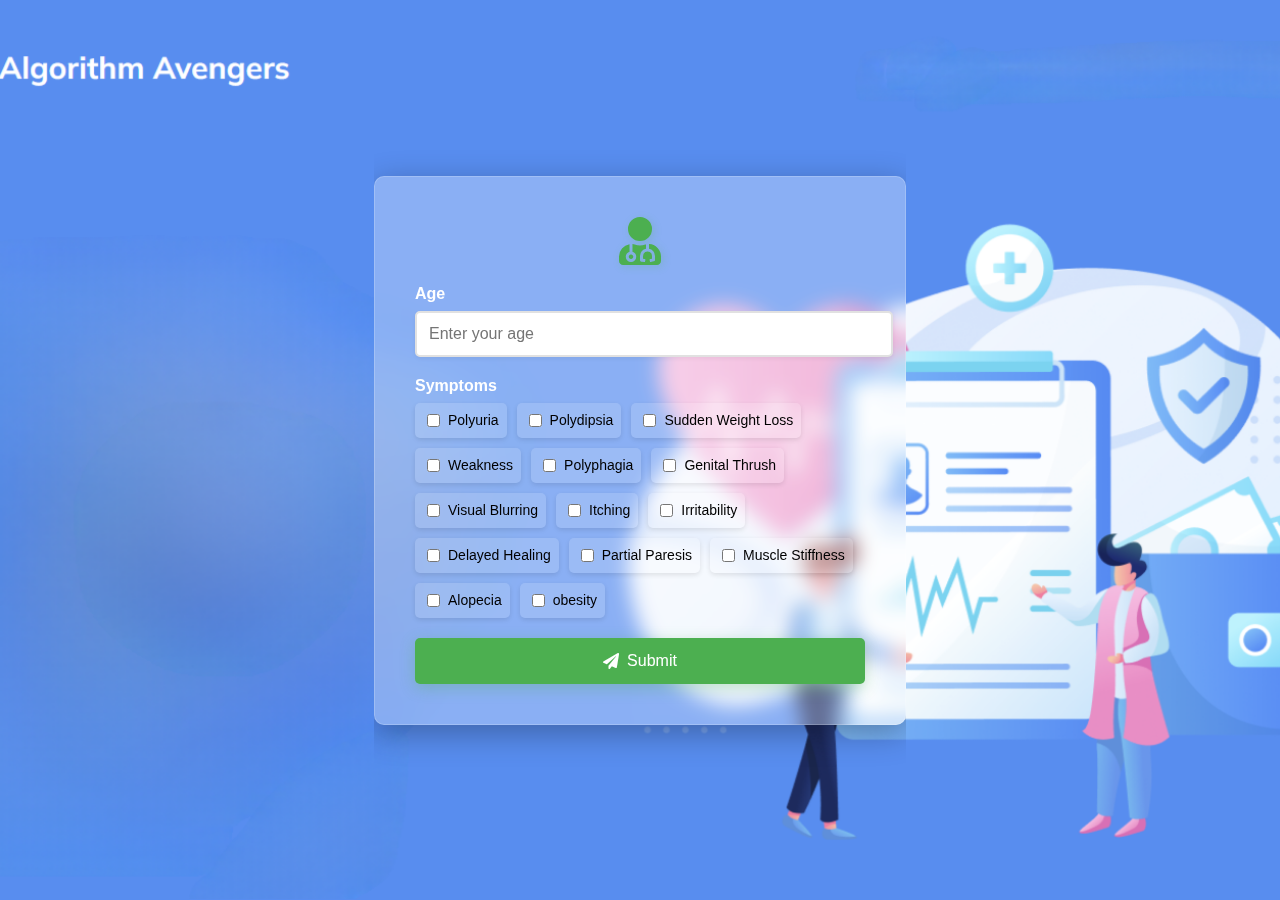
<file: data-page/data.html>
<!DOCTYPE html>
<html lang="en">
<head>
    <meta charset="UTF-8">
    <meta name="viewport" content="width=device-width, initial-scale=1.0">
    <title>Medical Form</title>
    <link rel="stylesheet" href="https://cdnjs.cloudflare.com/ajax/libs/font-awesome/5.15.4/css/all.min.css">
    <link rel="stylesheet" href="data.css">
</head>
<body>
    <div class="form-container">
        <div class="form-icon">
            <i class="fas fa-user-md"></i>
        </div>
        <form>
            <div class="form-group">
                <label for="age">Age</label>
                <input type="number" id="age" name="age" placeholder="Enter your age" required>
            </div>

            <div class="form-group symptoms">
                <label>Symptoms</label>
                <div class="checkbox-group">
                    <div class="checkbox-item"><input type="checkbox" name="symptom" value="polyuria"><span>Polyuria</span></div>
                    <div class="checkbox-item"><input type="checkbox" name="symptom" value="polydipsia"><span>Polydipsia</span></div>
                    <div class="checkbox-item"><input type="checkbox" name="symptom" value="weight_loss"><span>Sudden Weight Loss</span></div>
                    <div class="checkbox-item"><input type="checkbox" name="symptom" value="weakness"><span>Weakness</span></div>
                    <div class="checkbox-item"><input type="checkbox" name="symptom" value="polyphagia"><span>Polyphagia</span></div>
                    <div class="checkbox-item"><input type="checkbox" name="symptom" value="genital_thrush"><span>Genital Thrush</span></div>
                    <div class="checkbox-item"><input type="checkbox" name="symptom" value="visual_blurring"><span>Visual Blurring</span></div>
                    <div class="checkbox-item"><input type="checkbox" name="symptom" value="itching"><span>Itching</span></div>
                    <div class="checkbox-item"><input type="checkbox" name="symptom" value="irritability"><span>Irritability</span></div>
                    <div class="checkbox-item"><input type="checkbox" name="symptom" value="delayed_healing"><span>Delayed Healing</span></div>
                    <div class="checkbox-item"><input type="checkbox" name="symptom" value="partial_paresis"><span>Partial Paresis</span></div>
                    <div class="checkbox-item"><input type="checkbox" name="symptom" value="muscle_stiffness"><span>Muscle Stiffness</span></div>
                    <div class="checkbox-item"><input type="checkbox" name="symptom" value="Alopecia"><span>Alopecia</span></div>
                    <div class="checkbox-item"><input type="checkbox" name="symptom" value="obesity"><span>obesity</span></div>     
                </div>
            </div>

            <button type="submit" class="submit-btn">
                <i class="fas fa-paper-plane"></i> Submit
            </button>
        </form>
    </div>
    
</body>
</html>
</file>
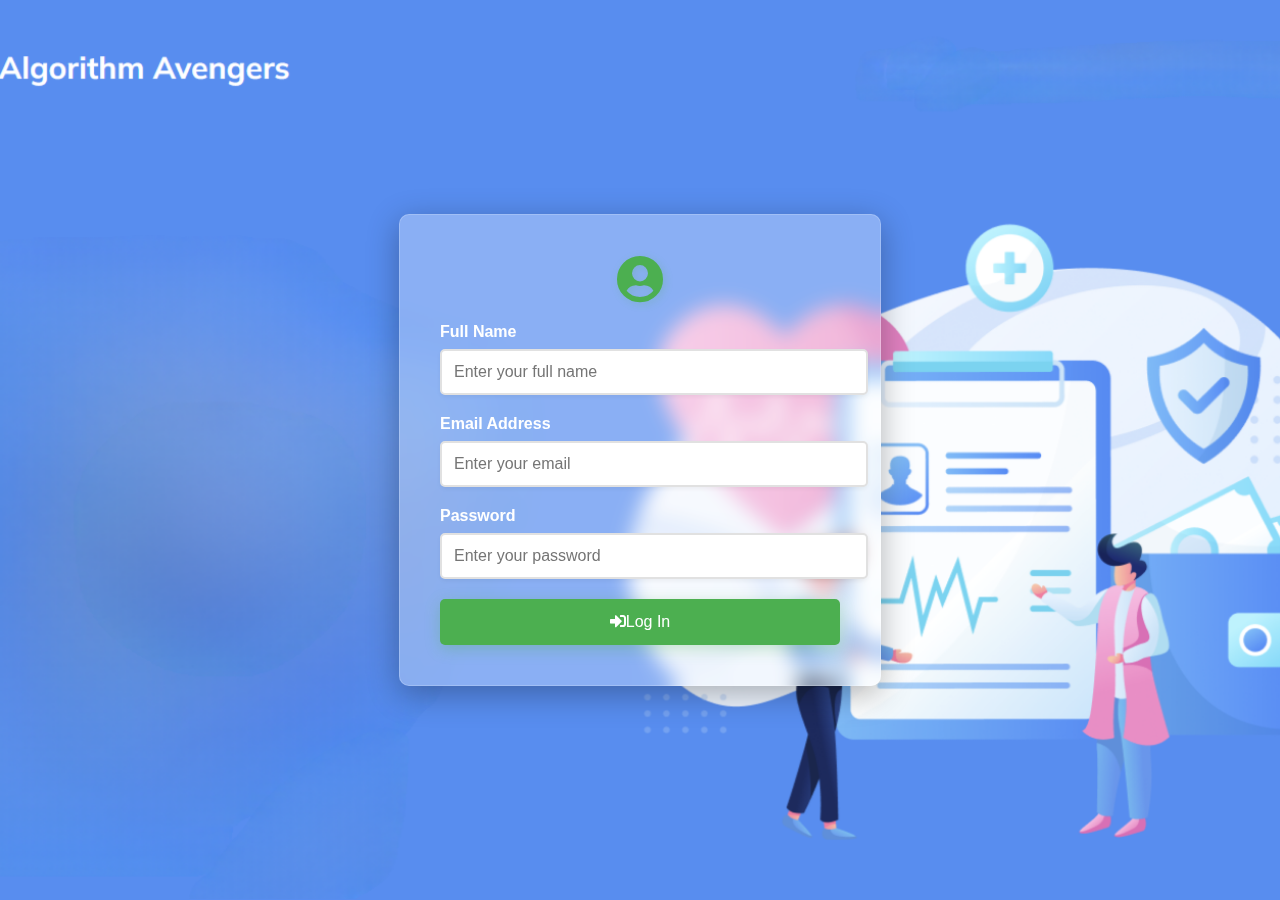
<file: login-page/login.html>
<!DOCTYPE html>
<html lang="en">
<head>
    <meta charset="UTF-8">
    <meta name="viewport" content="width=device-width, initial-scale=1.0">
    <title>Sign In Page</title>
    <link rel="stylesheet" href="https://cdnjs.cloudflare.com/ajax/libs/font-awesome/5.15.4/css/all.min.css">
    <link rel="stylesheet" href="style.css">
</head>
<body>
    <div class="login-container">
        <div class="login-icon">
            <i class="fas fa-user-circle"></i>
        </div>
        <form>
            <div class="form-group">
                <label for="name">Full Name</label>
                <input type="text" id="name" name="name" placeholder="Enter your full name" required>
            </div>
            <div class="form-group">
                <label for="email">Email Address</label>
                <input type="email" id="email" name="email" placeholder="Enter your email" required>
            </div>
            <div class="form-group">
                <label for="password">Password</label>
                <input type="password" id="password" name="password" placeholder="Enter your password" required>
            </div>
            <button type="submit" class="login-btn">
                
                <i class="fas fa-sign-in-alt"></i>Log In
            </button>
        </form>
    </div>
</body>
</html>
</file>
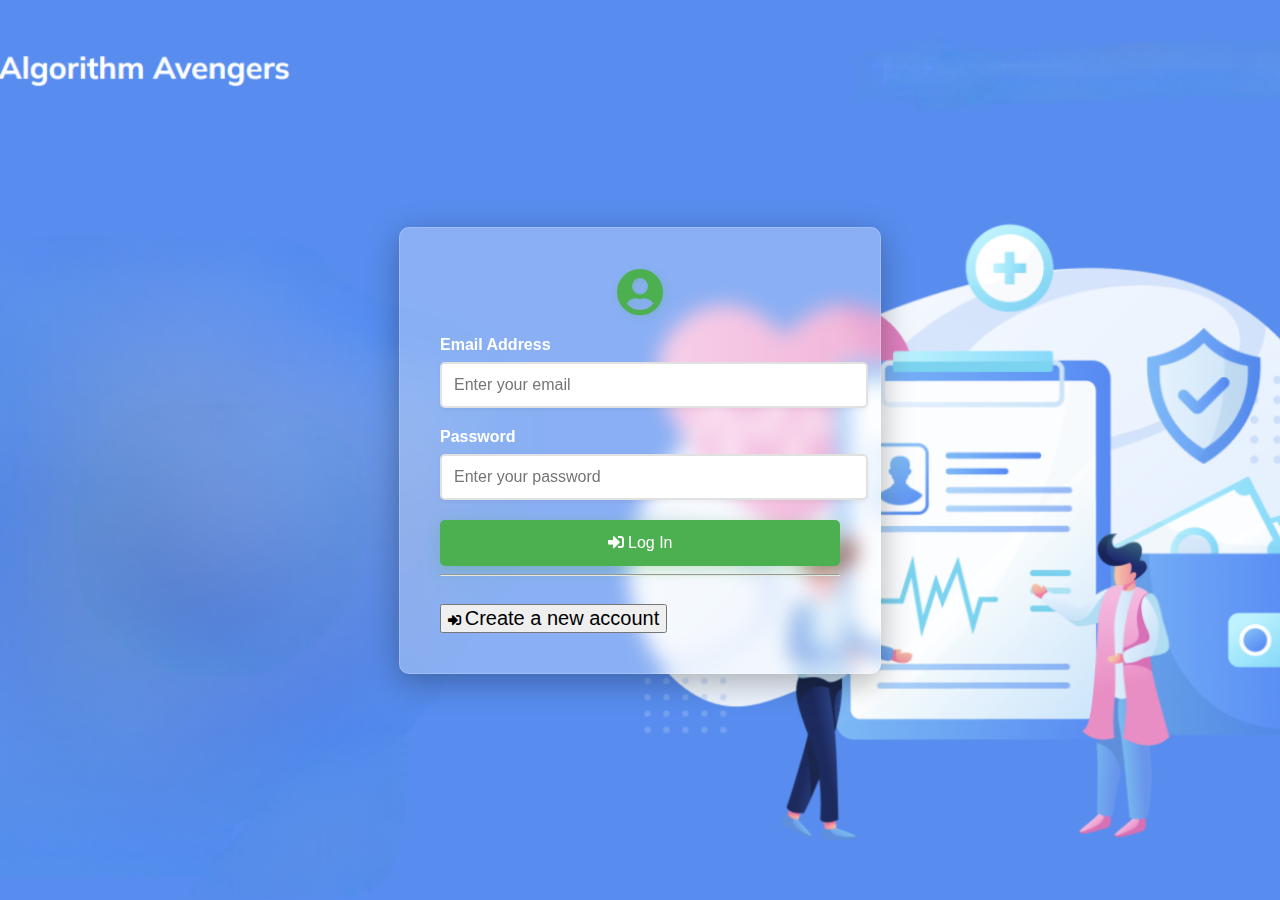
<file: sign-in-page/sign-in.html>
<!DOCTYPE html>
<html lang="en">
<head>
    <meta charset="UTF-8">
    <meta name="viewport" content="width=device=width, initial-scale=1.0">
    <title>Loge In Page</title>
    <link rel="stylesheet" href="https://cdnjs.cloudflare.com/ajax/libs/font-awesome/5.15.4/css/all.min.css">
    <link rel="stylesheet" href="sign-in.css">
</head>
<body>
    <div class="login-container">
        <div class="login-icon">
            <i class="fas fa-user-circle"></i>
        </div>
        <form>
            <div class="form-group">
                <label for="email">Email Address</label>
                <input type="email" id="email" name="email" placeholder="Enter your email" required>
            </div>
            <div class="form-group">
                <label for="password">Password</label>
                <input type="password" id="password" name="password" placeholder="Enter your password" required>
            </div>
            <button type="submit" class="login-btn">
                <i class="fas fa-sign-in-alt"></i> 
                <a href="#">Log In</a>
            </button>
            <hr>
            <button type="submit" class="create-account">
                <i class="fas fa-sign-in-alt"></i> 
                <a href="../login-page/login.html">Create a new account</a>
            </button>
        </form>
    </div>
</body>
</html>
</file>
<file: login-page/style.css>
/* Add this to style.css */

body {
    font-family: 'Arial', sans-serif;
    background-image: url('images/edited-img-1.png');
    background-size: cover;
    background-position: center;
    background-repeat: no-repeat;
    background-attachment: fixed;
    display: flex;
    justify-content: center;
    align-items: center;
    height: 100vh;
    margin: 0;
}

.login-container {
    background: rgba(255, 255, 255, 0.3); /* Transparent background */
    backdrop-filter: blur(10px); /* Blur effect */
    padding: 40px;
    border-radius: 10px;
    width: 100%;
    max-width: 400px;
    box-shadow: 0 8px 32px rgba(0, 0, 0, 0.3);
    border: 1px solid rgba(255, 255, 255, 0.2);
    animation: fadeIn 0.5s ease-in-out;
}

.login-icon {
    text-align: center;
    margin-bottom: 20px;
}

.login-icon i {
    font-size: 48px;
    color: #4CAF50;
    text-shadow: 2px 2px 8px rgba(76, 175, 80, 0.2);
    transition: transform 0.3s ease;
}

.login-icon i:hover {
    transform: scale(1.1);
}

.form-group {
    margin-bottom: 20px;
}

.form-group label {
    display: block;
    margin-bottom: 8px;
    color: #fff;
    font-weight: bold;
}

.form-group input {
    width: 100%;
    padding: 12px;
    border: 2px solid #e1e1e1;
    border-radius: 5px;
    font-size: 16px;
    transition: border-color 0.3s ease;
    box-shadow: 0 2px 4px rgba(0, 0, 0, 0.05);
}

.form-group input:focus {
    border-color: #4CAF50;
    outline: none;
    transform: translateY(-2px);
    box-shadow: 0 4px 8px rgba(76, 175, 80, 0.2);
}

.login-btn {
    width: 100%;
    padding: 14px;
    background: #4CAF50;
    color: white;
    border: none;
    border-radius: 5px;
    font-size: 16px;
    cursor: pointer;
    transition: background 0.3s ease;
    position: relative;
    overflow: hidden;
    box-shadow: 0 4px 15px rgba(76, 175, 80, 0.3);
}

.login-btn:hover {
    background: #45a049;
}

.login-btn:after {
    content: '';
    position: absolute;
    top: 0;
    left: -100%;
    width: 100%;
    height: 100%;
    background: linear-gradient(
        90deg,
        transparent,
        rgba(255, 255, 255, 0.2),
        transparent
    );
    transition: 0.5s;
}

.login-btn:hover:after {
    left: 100%;
}

@keyframes fadeIn {
    from {
        opacity: 0;
        transform: translateY(-20px);
    }
    to {
        opacity: 1;
        transform: translateY(0);
    }
}
</file>
<file: sign-in-page/sign-in.css>
/* Add this to style.css */

body {
    font-family: 'Arial', sans-serif;
    background-image: url('edited-img-1.png');
    background-size: cover;
    background-position: center;
    background-repeat: no-repeat;
    background-attachment: fixed;
    display: flex;
    justify-content: center;
    align-items: center;
    height: 100vh;
    margin: 0;
}

.login-container {
    background: rgba(255, 255, 255, 0.3); /* Transparent background */
    backdrop-filter: blur(10px); /* Blur effect */
    padding: 40px;
    border-radius: 10px;
    width: 100%;
    max-width: 400px;
    box-shadow: 0 8px 32px rgba(0, 0, 0, 0.3);
    border: 1px solid rgba(255, 255, 255, 0.2);
    animation: fadeIn 0.5s ease-in-out;
}

.login-icon {
    text-align: center;
    margin-bottom: 20px;
}

.login-icon i {
    font-size: 48px;
    color: #4CAF50;
    text-shadow: 2px 2px 8px rgba(76, 175, 80, 0.2);
    transition: transform 0.3s ease;
}

.login-icon i:hover {
    transform: scale(1.1);
}

.form-group {
    margin-bottom: 20px;
}

.form-group label {
    display: block;
    margin-bottom: 8px;
    color: #fff;
    font-weight: bold;
}

.form-group input {
    width: 100%;
    padding: 12px;
    border: 2px solid #e1e1e1;
    border-radius: 5px;
    font-size: 16px;
    transition: border-color 0.3s ease;
    box-shadow: 0 2px 4px rgba(0, 0, 0, 0.05);
}

.form-group input:focus {
    border-color: #4CAF50;
    outline: none;
    transform: translateY(-2px);
    box-shadow: 0 4px 8px rgba(76, 175, 80, 0.2);
}

.login-btn {
    width: 100%;
    padding: 14px;
    background: #4CAF50;
    color: white;
    border: none;
    border-radius: 5px;
    font-size: 16px;
    cursor: pointer;
    transition: background 0.3s ease;
    position: relative;
    overflow: hidden;
    box-shadow: 0 4px 15px rgba(76, 175, 80, 0.3);
}
.login-btn a{
    text-decoration: none; /* Removes the underline */
    color: inherit; /* Inherits the color from the parent element */

}

.login-btn:hover {
    background: #45a049;
}

.login-btn:after {
    content: '';
    position: absolute;
    top: 0;
    left: -100%;
    width: 100%;
    height: 100%;
    background: linear-gradient(
        90deg,
        transparent,
        rgba(255, 255, 255, 0.2),
        transparent
    );
    transition: 0.5s;
}

.login-btn:hover:after {
    left: 100%;
}

.create-account {
    text-align: center;
    margin-top: 20px;
    
}

.create-account a {
    text-decoration: none; /* Removes the underline */
    color: inherit; /* Inherits the color from the parent element */
    font-size: 20px;

}

.create-account a:hover {
    color: blue;
    transition: 0.3s ease-in-out;
}

@keyframes fadeIn {
    from {
        opacity: 0;
        transform: translateY(-20px);
    }
    to {
        opacity: 1;
        transform: translateY(0);
    }
}
</file>
<file: data-page/data.css>
/* Reset body and html overflow */
html, body {
    overflow: hidden;
    margin: 0;
    padding: 0;
    font-family: 'Arial', sans-serif;
    background-image: url('images/edited-img-1.png');
    background-size: cover;
    background-position: center;
    background-repeat: no-repeat;
    background-attachment: fixed;
    display: flex;
    justify-content: center;
    align-items: center;
    height: 100vh;
}

.form-container {
    background: rgba(255, 255, 255, 0.3); 
    backdrop-filter: blur(10px); 
    padding: 40px;
    border-radius: 10px;
    width: 100%;
    max-width: 450px;
    box-shadow: 0 8px 32px rgba(0, 0, 0, 0.3);
    border: 1px solid rgba(255, 255, 255, 0.2);
    animation: fadeIn 0.5s ease-in-out;
}

.form-icon {
    text-align: center;
    margin-bottom: 20px;
}

.form-icon i {
    font-size: 48px;
    color: #4CAF50;
    text-shadow: 2px 2px 8px rgba(76, 175, 80, 0.2);
}

.form-group {
    margin-bottom: 20px;
}

.form-group label {
    display: block;
    margin-bottom: 8px;
    color: #fff;
    font-weight: bold;
}

.form-group input[type="number"] {
    width: 100%;
    padding: 12px;
    border: 2px solid #e1e1e1;
    border-radius: 5px;
    font-size: 16px;
    box-shadow: 0 2px 4px rgba(0, 0, 0, 0.05);
}

.form-group input[type="number"]:focus {
    border-color: #4CAF50;
    outline: none;
    transform: translateY(-2px);
    box-shadow: 0 4px 8px rgba(76, 175, 80, 0.2);
}

.symptoms label {
    color: #fff;
    font-weight: bold;
}

.checkbox-group {
    display: flex;
    flex-wrap: wrap;
    gap: 10px;
}

.checkbox-item {
    display: flex;
    align-items: center;
    padding: 8px;
    background: rgba(255, 255, 255, 0.15);
    border-radius: 5px;
    box-shadow: 0 2px 5px rgba(0, 0, 0, 0.1);
    transition: transform 0.2s ease;
}

.checkbox-item:hover {
    transform: scale(1.05);
}

.checkbox-item input[type="checkbox"] {
    margin-right: 8px;
}

.checkbox-item span {
    color: #fff;
    font-size: 14px;
}

.submit-btn {
    width: 100%;
    padding: 14px;
    background: #4CAF50;
    color: white;
    border: none;
    border-radius: 5px;
    font-size: 16px;
    cursor: pointer;
    transition: background 0.3s ease;
    box-shadow: 0 4px 15px rgba(76, 175, 80, 0.3);
    display: flex;
    align-items: center;
    justify-content: center;
    gap: 8px;
}

.submit-btn:hover {
    background: #45a049;
}

.symptoms .checkbox-group .checkbox-item span{
    color: black;
}

.submit-btn:after {
    content: '';
    position: absolute;
    top: 0;
    left: -100%;
    width: 100%;
    height: 100%;
    background: linear-gradient(
        90deg,
        transparent,
        rgba(255, 255, 255, 0.2),
        transparent
    );
    transition: 0.5s;
}

.submit-btn:hover:after {
    left: 100%;
}

@keyframes fadeIn {
    from {
        opacity: 0;
        transform: translateY(-20px);
    }
    to {
        opacity: 1;
        transform: translateY(0);
    }
}
</file>
